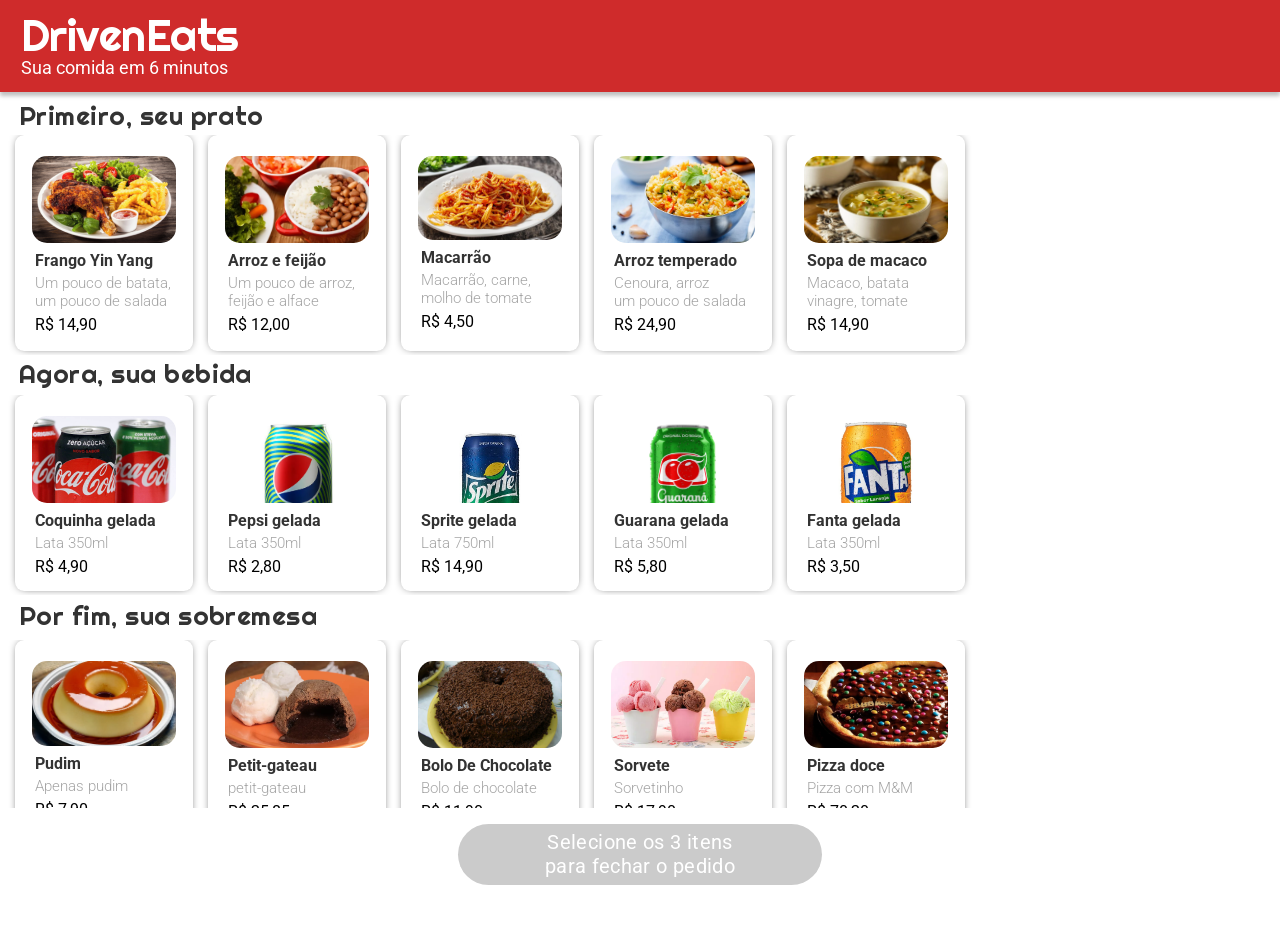
<file: index.html>
<!DOCTYPE html>
<html lang="pt-br">
<head>
    <meta charset="UTF-8">
    <meta http-equiv="X-UA-Compatible" content="IE=edge">
    <meta name="viewport" content="width=device-width, initial-scale=1.0">
    <link rel="stylesheet" href="lib/reset.css">
    <link rel="stylesheet" href="lib/styles.css">
    <title>DrivenEats</title>
</head>
<body>

    <div class="container">
        <header>
            <div class="logo">
                <h1>DrivenEats</h1>
                <h2>Sua comida em 6 minutos</h2>
            </div>
        </header>

        <main>
            <div id="pratos" class="prato">
                <h1 class="h1-prato">Primeiro, seu prato</h1>
                <div class="section-prato">
                <div id="frango" onclick="prato(this)" class="card-prato">
                    <div class="img-card">
                        <img src="lib/imgs/frango_yin_yang 1.png" alt="">
                    </div>
                    <h1>Frango Yin Yang</h1>
                    <h2>Um pouco de batata,</h2>
                    <h2>um pouco de salada</h2>
                    <div class="price">
                        <h1 value="14.90" >R$ 14,90</h1>
                        <img class="check" src="lib/imgs/Vector.svg" alt="">
                    </div>
                </div>
                <div id="arroz-feijao" onclick="prato(this)" class="card-prato">
                    <div class="img-card">
                        <img src="lib/imgs/arroz-feijao.webp" alt="">
                    </div>
                    <h1>Arroz e feijão</h1>
                    <h2>Um pouco de arroz,</h2>
                    <h2>feijão e alface</h2>
                    <div class="price">
                        <h1 class="precinho" value="12.00">R$ 12,00</h1>
                        <img class="check" src="lib/imgs/Vector.svg" alt="">
                    </div>
                </div>
                <div id="macarrao" onclick="prato(this)" class="card-prato">
                    <div class="img-card">
                        <img src="lib/imgs/macarrao.jpg" alt="">
                    </div>
                    <h1>Macarrão</h1>
                    <h2>Macarrão, carne,</h2>
                    <h2>molho de tomate</h2>
                    <div class="price">
                        <h1 value="4.50">R$ 4,50</h1>
                        <img class="check" src="lib/imgs/Vector.svg" alt="">
                    </div>
                </div>
                <div id="arroz-temp" onclick="prato(this)" class="card-prato">
                    <div class="img-card">
                        <img src="lib/imgs/arroz-temperado-3.webp" alt="">
                    </div>
                    <h1>Arroz temperado</h1>
                    <h2>Cenoura, arroz</h2>
                    <h2>um pouco de salada</h2>
                    <div class="price">
                        <h1 value="24.90">R$ 24,90</h1>
                        <img class="check" src="lib/imgs/Vector.svg" alt="">
                    </div>
                </div>
                <div id="sopa" onclick="prato(this)" class="card-prato">
                    <div class="img-card">
                        <img src="lib/imgs/receita-de-sopa.webp" alt="">
                    </div>
                    <h1>Sopa de macaco</h1>
                    <h2>Macaco, batata</h2>
                    <h2>vinagre, tomate</h2>
                    <div class="price">
                        <h1 value="14.90">R$ 14,90</h1>
                        <img class="check" src="lib/imgs/Vector.svg" alt="">
                    </div>
                </div>
            </div>
            </div>
            
            <div class="refri">
                <h1 class="h1-refri">Agora, sua bebida</h1>
                <div class="section-refri">
                    <div id="coca" onclick="bebida(this)" class="card-refri">
                    <div class="img-card">
                        <img src="lib/imgs/coquinha_gelada 1.png" alt="">
                    </div>
                    <h1>Coquinha gelada</h1>
                    <h2>Lata 350ml</h2>
                    <div class="price">
                        <h1 value="4.90">R$ 4,90</h1>
                        <img class="check" src="lib/imgs/Vector.svg" alt="">
                    </div>
                    </div>
                    <div id="pepsi" onclick="bebida(this)" class="card-refri">
                    <div class="img-card">
                        <img src="lib/imgs/pepsi.webp" alt="">
                    </div>
                    <h1>Pepsi gelada</h1>
                    <h2>Lata 350ml</h2>
                    <div class="price">
                        <h1 value="2.80">R$ 2,80</h1>
                        <img class="check" src="lib/imgs/Vector.svg" alt="">
                    </div>
                    </div>
                    <div id="sprite" onclick="bebida(this)" class="card-refri">
                    <div class="img-card">
                        <img src="lib/imgs/refrigerante_sprite-_lata_350_ml_azougue_carnes_na_brasa_riomar_kennedy_online.png" alt="">
                    </div>
                    <h1>Sprite gelada</h1>
                    <h2>Lata 750ml</h2>
                    <div class="price">
                        <h1 value="14.90">R$ 14,90</h1>
                        <img class="check" src="lib/imgs/Vector.svg" alt="">
                    </div>
                    </div>
                    <div id="guarana" onclick="bebida(this)" class="card-refri">
                    <div class="img-card">
                        <img src="lib/imgs/guarana.webp" alt="">
                    </div>
                    <h1>Guarana gelada</h1>
                    <h2>Lata 350ml</h2>
                    <div class="price">
                        <h1 value="5.80">R$ 5,80</h1>
                        <img class="check" src="lib/imgs/Vector.svg" alt="">
                    </div>
                    </div>
                    <div id="fanta" onclick="bebida(this)" class="card-refri">
                    <div class="img-card">
                        <img src="lib/imgs/refrigerante-fanta-laranja-lata-350ml-6eb.jpg" alt="">
                    </div>
                    <h1>Fanta gelada</h1>
                    <h2>Lata 350ml</h2>
                    <div class="price">
                        <h1 value="3.50">R$ 3,50</h1>
                        <img class="check" src="lib/imgs/Vector.svg" alt="">
                    </div>
                    </div>
                </div>
            </div>
            
            <div class="sobremesa">
                <h1 class="h1-sobremesa">Por fim, sua sobremesa</h1>
                <div class="section-sobremesa">
                    <div id="pudim" onclick="sobremesa(this)" class="card-sobremesa">
                        <div class="img-card">
                            <img src="lib/imgs/pudim 2.png" alt="">
                        </div>
                        <h1>Pudim</h1>
                        <h2>Apenas pudim</h2>
                        <div class="price">
                            <h1 value="7.90">R$ 7,90</h1>
                            <img class="check" src="lib/imgs/Vector.svg" alt="">
                        </div>
                    </div>
                    <div id="petit" onclick="sobremesa(this)" class="card-sobremesa">
                        <div class="img-card">
                            <img src="lib/imgs/petit-gateau.webp" alt="">
                        </div>
                        <h1>Petit-gateau</h1>
                        <h2>petit-gateau</h2>
                        <div class="price">
                            <h1 value="25.85">R$ 25,85</h1>
                            <img class="check" src="lib/imgs/Vector.svg" alt="">
                        </div>
                    </div>
                    <div id="bolo" onclick="sobremesa(this)" class="card-sobremesa">
                        <div class="img-card">
                            <img src="lib/imgs/bolo-chocolate-simples-1.jpg" alt="">
                        </div>
                        <h1>Bolo De Chocolate</h1>
                        <h2>Bolo de chocolate</h2>
                        <div class="price">
                            <h1 value="11.90">R$ 11,90</h1>
                            <img class="check" src="lib/imgs/Vector.svg" alt="">
                        </div>
                    </div>
                    <div id="sorvete" onclick="sobremesa(this)" class="card-sobremesa">
                        <div class="img-card">
                            <img src="lib/imgs/Três-tipos-e-sabores-de-sorvete-diferentes-1.jpg.webp" alt="">
                        </div>
                        <h1>Sorvete</h1>
                        <h2>Sorvetinho</h2>
                        <div class="price">
                            <h1 value="17.90">R$ 17,90</h1>
                            <img class="check" src="lib/imgs/Vector.svg" alt="">
                        </div>
                    </div>
                    <div id="pizza" onclick="sobremesa(this)" class="card-sobremesa">
                        <div class="img-card">
                            <img src="lib/imgs/pizza.webp" alt="">
                        </div>
                        <h1>Pizza doce</h1>
                        <h2>Pizza com M&M</h2>
                        <div class="price">
                            <h1 value="70.20">R$ 70,20</h1>
                            <img class="check" src="lib/imgs/Vector.svg" alt="">
                        </div>
                    </div>
                </div>
            </div>
            

        </main>

        <footer>
            <button id="vazio" class="btn selecionado">
                <h2>Selecione os 3 itens</h2>               
                <h2>para fechar o pedido</h2>
            </button>

            <button id="fechado" onclick="enough()" class="btn fechado display-none">
                <h2>Fechar pedido</h2>                 
            </button>
        </footer>
    </div>


    <pop-ups id="popUp" class="display-none">
        <div class="enough">
            <div class="margin">
                <div class="title-enough">
                    <h1>Comfirmar pedido</h1>
                    <img onclick="closedPopup()" class="closed-btn" src="lib/imgs/close-svgrepo-com.svg" alt="">
                </div>
                <div class="nome">
                    <h2>Nome :</h2>
                    <input Class="nameInput" type="text">
                </div>
                <div class="endereco">
                    <h2>Endereço :</h2>
                    <input class="enderecoInput" type="text">
                </div>
                <div class="total">
                    <h1>Total : </h1>
                    <h1 class="valor">111</h1>
                </div>
                <div onclick="inputCheck()" class="finalizar">
                    <h2>Finalizar</h2>
                </div>
            </div>
        </div>
    </pop-ups>   






    <script src="lib/script.js"></script>
</body>
</html>
</file>
<file: lib/styles.css>
@import url('https://fonts.googleapis.com/css2?family=Righteous&display=swap');
@import url('https://fonts.googleapis.com/css2?family=Roboto&display=swap');


* {
    box-sizing: border-box;
    padding: 0;
    margin: 0;
}

body {
    transition: .75s;
}

header {
    position: fixed;
    top: 0;
    left: 0;
    height: 8vh;
    width: 100vw;
    z-index: 999;
}

.logo {
    position: absolute;
    width: 100%;
    height: 92px;
    left: 0px;
    top: 0px;
    background: #CF2B2B;
    box-shadow: 0px 4px 4px rgba(0, 0, 0, 0.25);
}

.logo h1 {
    position: absolute;
    width: 248px;
    height: 44px;
    left: 21px;
    top: 8px;
    font-family: 'Righteous';
    font-style: normal;
    font-weight: 400;
    font-size: 44px;
    line-height: 55px;
    letter-spacing: -0.012em;
    color: #FFFFFF;
}

.logo h2 {
    position: absolute;
    width: 226px;
    height: 17px;
    left: 21px;
    top: 57px;
    font-family: 'Roboto';
    font-style: normal;
    font-weight: 400;
    font-size: 18px;
    line-height: 21px;
    color: #FFFFFF;
}

.h1-prato {
    position: absolute;
    width: 250px;
    height: 25px;
    left: 19px;
    top: 100px;
    font-family: 'Righteous';
    font-style: normal;
    font-weight: 400;
    font-size: 26px;
    line-height: 32px;
    letter-spacing: 0.018em;
    color: #333333;
}

.h1-refri {
    position: absolute;
    height: 25px;
    left: 19px;
    top: 358px;
    font-family: 'Righteous';
    font-style: normal;
    font-weight: 400;
    font-size: 26px;
    line-height: 32px;
    letter-spacing: 0.018em;
    color: #333333;
}

.h1-sobremesa {
    position: absolute;
    height: 25px;
    left: 19px;
    top: 600px;
    font-family: 'Righteous';
    font-style: normal;
    font-weight: 400;
    font-size: 26px;
    line-height: 32px;
    letter-spacing: 0.018em;
    color: #333333;
}

.section-prato {
    position: absolute;
    display: flex;
    flex-direction: row;
    width: 100vw;
    height: 220px;
    left: 0;
    overflow-x: scroll;
    top: 135px;
}

.section-refri {
    position: absolute;
    display: flex;
    flex-direction: row;
    position: absolute;
    width: 100vw;
    height: 200px;
    left: 0px;
    top: 395px;
    overflow-x: scroll;
}

.section-sobremesa {
    position: absolute;
    display: flex;
    flex-direction: row;
    position: absolute;
    width: 100vw;
    height: 290px;
    left: 0px;
    top: 640px;
    overflow-x: scroll;
}

.card-prato {
    min-width: 172px;    
    height: 216px;
    margin-left: 15px;
    border: 3px solid rgba(0, 0, 0, 0);
    background: #FFFFFF;
    box-shadow: 0px 0px 10px -4px rgba(0, 0, 0, 1);
    border-radius: 9px;
    display: flex;
    flex-direction: column;
    align-items: center;
    transition: 1s;
}

.card-refri {
    min-width: 172px;    
    height: 196px;
    margin-left: 15px;
    border: 3px solid rgba(0, 0, 0, 0);
    background: #FFFFFF;
    box-shadow: 0px 0px 10px -4px rgba(0, 0, 0, 1);
    border-radius: 9px;
    display: flex;
    flex-direction: column;
    align-items: center;
    transition: 1s;
}

.card-sobremesa {
    min-width: 172px;    
    height: 196px;
    margin-left: 15px;
    border: 3px solid rgba(0, 0, 0, 0);
    background: #FFFFFF;
    box-shadow: 0px 0px 10px -4px rgba(0, 0, 0, 1);
    border-radius: 9px;
    display: flex;
    flex-direction: column;
    align-items: center;
    transition: 1s;
}

.check{
    display: none;
}

.prato-active {
    border: 3px solid green;
}

.prato-active .check{
    display: block;
}

.bebida-active {
    border: 3px solid green;
}

.bebida-active .check{
    display: block;
}

.sobremesa-active {
    border: 3px solid green;
}

.sobremesa-active .check{
    display: block;
}

.img-card {
    width: 144px;
    height: 87px;
    margin-left: 14px;
    margin-top: 18px;
    margin-right: 14px;
    margin-bottom: 8px;
    border-radius: 4px;
}

.img-card img{
    border-radius: 15px;
    height: 100%;
    width: 100%;
    object-fit: cover;
}

.card-prato h1 {
    margin-bottom: 4px;
    width: 139px;
    height: 23px;
    font-family: 'Roboto';
    font-style: normal;
    font-weight: 700;
    font-size: 16px;
    line-height: 19px;
    color: #333333;
}

.card-prato h2 {
    width: 139px;
    font-family: 'Roboto';
    font-style: normal;
    font-weight: 300;
    font-size: 15px;
    line-height: 18px;
    color: #A6A6A6;
}

.card-refri h1 {
    margin-bottom: 4px;
    width: 139px;
    height: 23px;
    font-family: 'Roboto';
    font-style: normal;
    font-weight: 700;
    font-size: 16px;
    line-height: 19px;
    color: #333333;
    
}

.card-refri h2 {
    width: 139px;
    font-family: 'Roboto';
    font-style: normal;
    font-weight: 300;
    font-size: 15px;
    line-height: 18px;
    color: #A6A6A6;
}

.card-sobremesa h1 {
    margin-bottom: 4px;
    width: 139px;
    height: 23px;
    font-family: 'Roboto';
    font-style: normal;
    font-weight: 700;
    font-size: 16px;
    line-height: 19px;
    color: #333333;
}

.card-sobremesa h2 {
    width: 139px;
    font-family: 'Roboto';
    font-style: normal;
    font-weight: 300;
    font-size: 15px;
    line-height: 18px;
    color: #A6A6A6;
}

.price {
    margin-top: 5px;
    width: 139px;
    height: 66px;
    display: flex;
    flex-direction: row;
}

.check {
    height: 20px;
    width: 20px;
}

.price h1 {
    font-family: 'Roboto';
    font-style: normal;
    font-weight: 400;
    font-size: 16px;
    line-height: 19px;
    color: #000000;
}

.card-refri img {
    object-position: top;
}

footer{
    position: fixed;
    display: flex;
    align-items: center;
    justify-content: center;;
    width: 100vw;
    height: 92px;
    left: 0px;
    bottom: 0px;
    z-index: 999;
    background: #FFFFFF;
    transition: 1s;
}

.selecionado {
    border: none;
    width: 364px;
    height: 61px;
    background: #CBCBCB;
    border-radius: 50px;
    transition: 1s;
}

.selecionado h2 {
    font-family: 'Roboto';
    font-style: normal;
    font-weight: 400;
    font-size: 20px;
    text-align: center;
    letter-spacing: 0.018em;
    color: #FFFFFF;
    display: flex;
    justify-content: center;
    flex-direction: column;
}

.fechado {
    transition: 1s;
    border: none;
    width: 364px;
    height: 61px;
    background: #32B72F;
    border-radius: 50px;
}

.fechado h2 {
    font-family: 'Roboto';
    font-style: normal;
    font-weight: 700;
    font-size: 20px;
    line-height: 23px;
    letter-spacing: 0.018em;
    color: #FFFFFF;
}

.display-none {
    transition: 1s;
    display: none;
}











.blur {
    filter: blur(3px);
}



pop-ups {
    position: fixed;
    top: 0;
    left: 0;
    z-index: 9999;
    width: 100vw;
    height: 100vh;
    display: flex;
    justify-content: center;
    align-items: center;
    font-family: 'Roboto';
    transition: .75s;
}

.enough{
    transition: .75s;
    height: fit-content;
    width: 85%;
    border-radius: 15px;
    display: flex;
    justify-content: center;
    padding: 15px;
    background-color: green;     
}

.margin {
    height: 99%;
    width: 90%;
    display: flex;
    flex-direction: column;
    
}

.title-enough {
    color: white;
    font-size: 26px;
    display: flex;
    flex-direction: row;
    justify-content: space-between;
}

.closed-btn {
    height: 25px;
    width: 25px;
    filter: invert(100%);
}

.nome {
    margin-top: 25px;
    display: flex;
    flex-direction: row;
    justify-content: space-between;
}

.nome h2 {
    color: white;
    font-size: 22px;
}

.endereco {
    margin-top: 25px;
    display: flex;
    flex-direction: row;
    justify-content: space-between;
}

.endereco h2 {
    color: white;
    font-size: 22px;
}



.total {
    display: flex;
    flex-direction: row;
    justify-content: space-around;
    margin-top: 25px;
    color: white;
    font-size: 22px;
}





.finalizar {
    margin-top: 35px;
    transition: 1s;
    border: none;
    display: flex;
    justify-content: center;
    align-items: center;
    width: 90%;
    height: 61px;
    background: #32B72F;
    border-radius: 50px;
}

.finalizar h2 {
    font-family: 'Roboto';
    font-style: normal;
    font-weight: 700;
    font-size: 26px;
    letter-spacing: 0.018em;
    color: #FFFFFF;
}
</file>
